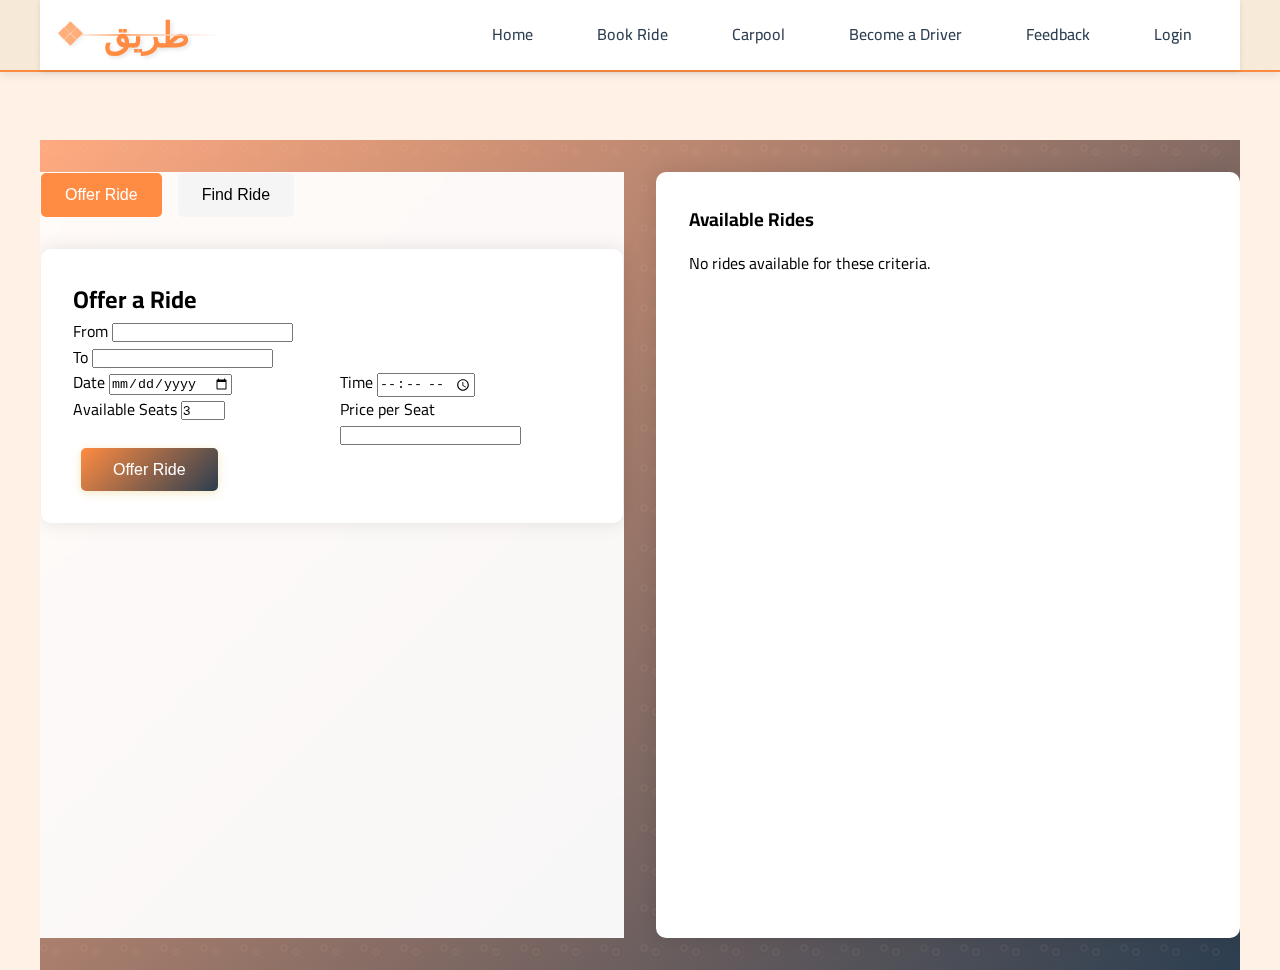
<file: pages/carpool.html>
<!DOCTYPE html>
<html lang="en">
<head>
    <meta charset="UTF-8">
    <meta name="viewport" content="width=device-width, initial-scale=1.0">
    <title>Carpool - طريق</title>
    <link rel="stylesheet" href="../styles/main.css">
    <link rel="stylesheet" href="../styles/header.css">
    <link rel="stylesheet" href="../styles/carpool.css">
    <link rel="stylesheet" href="../styles/shared-backgrounds.css">
</head>
<body>
    <div id="header-placeholder"></div>

    <div class="carpool-container arabic-pattern-bg">
        <div class="carpool-options">
            <div class="tab-buttons">
                <button class="tab-btn active" data-tab="offer">Offer Ride</button>
                <button class="tab-btn" data-tab="find">Find Ride</button>
            </div>

            <div class="tab-content active" id="offer">
                <form id="offerRideForm" class="ride-form">
                    <h2>Offer a Ride</h2>
                    <div class="form-group">
                        <label for="departure">From</label>
                        <input type="text" id="departure" required>
                    </div>
                    <div class="form-group">
                        <label for="destination">To</label>
                        <input type="text" id="destination" required>
                    </div>
                    <div class="form-row">
                        <div class="form-group">
                            <label for="date">Date</label>
                            <input type="date" id="date" required>
                        </div>
                        <div class="form-group">
                            <label for="time">Time</label>
                            <input type="time" id="time" required>
                        </div>
                    </div>
                    <div class="form-row">
                        <div class="form-group">
                            <label for="seats">Available Seats</label>
                            <input type="number" id="seats" min="1" max="6" value="3" required>
                        </div>
                        <div class="form-group">
                            <label for="pricePerSeat">Price per Seat</label>
                            <input type="number" id="pricePerSeat" min="1" step="0.5" required>
                        </div>
                    </div>
                    <button type="submit" class="btn primary">Offer Ride</button>
                </form>
            </div>

            <div class="tab-content" id="find">
                <form id="findRideForm" class="ride-form">
                    <h2>Find a Ride</h2>
                    <div class="form-group">
                        <label for="searchFrom">From</label>
                        <input type="text" id="searchFrom" required>
                    </div>
                    <div class="form-group">
                        <label for="searchTo">To</label>
                        <input type="text" id="searchTo" required>
                    </div>
                    <div class="form-group">
                        <label for="searchDate">Date</label>
                        <input type="date" id="searchDate" required>
                    </div>
                    <button type="submit" class="btn primary">Search Rides</button>
                </form>
            </div>
        </div>

        <div class="available-rides">
            <h3>Available Rides</h3>
            <div id="ridesList" class="rides-list">
                <!-- Rides will be populated here -->
            </div>
        </div>
    </div>

    <script src="../js/carpool.js"></script>
    <script src="../js/header-loader.js"></script>
</body>
</html>
</file>
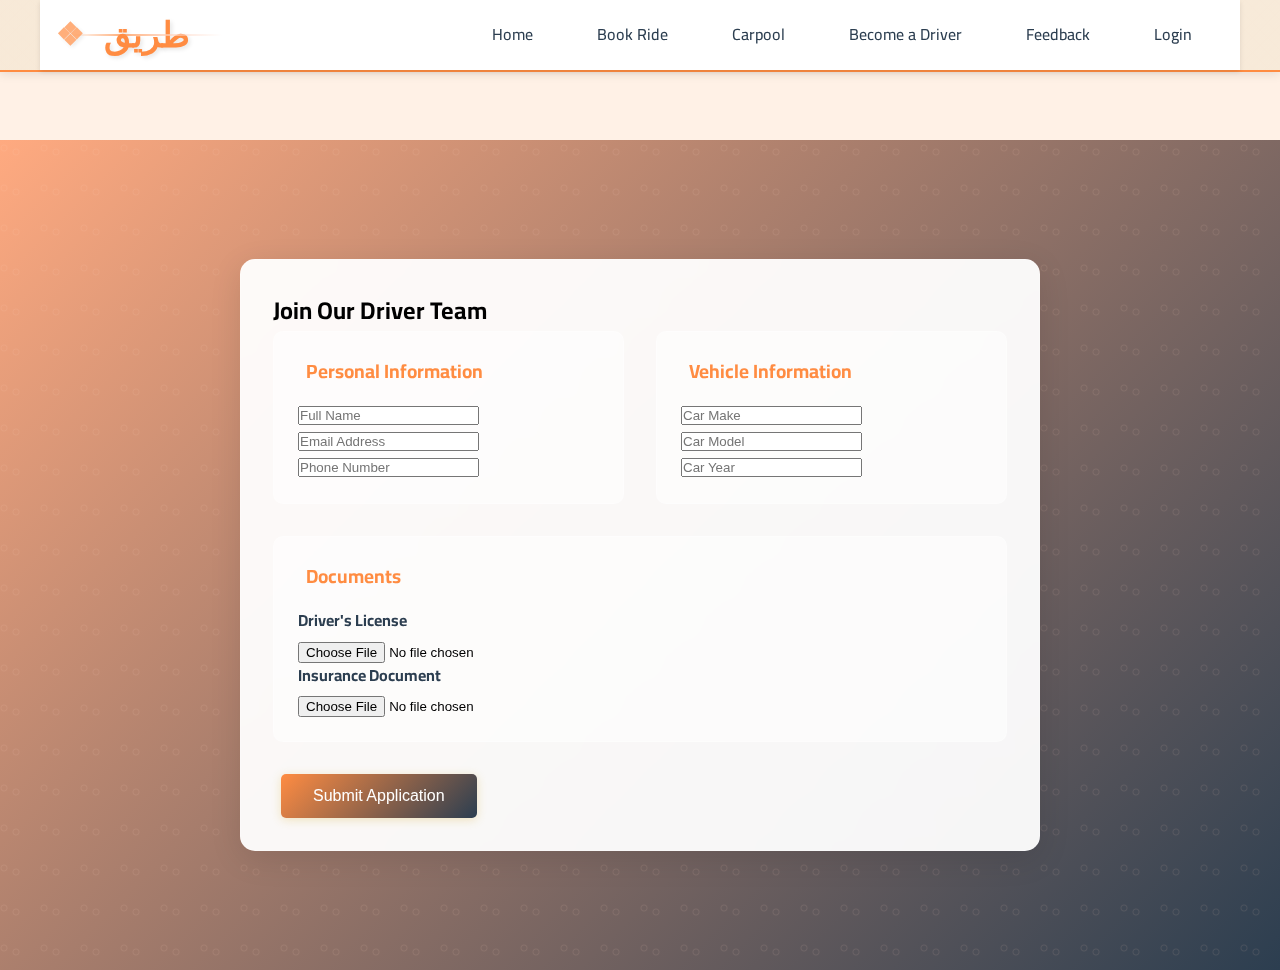
<file: pages/driver-signup.html>
<!DOCTYPE html>
<html lang="en">
<head>
    <meta charset="UTF-8">
    <meta name="viewport" content="width=device-width, initial-scale=1.0">
    <title>Become a Driver - طريق</title>
    <link rel="stylesheet" href="../styles/main.css">
    <link rel="stylesheet" href="../styles/header.css">
    <link rel="stylesheet" href="../styles/driver-signup.css">
    <link rel="stylesheet" href="../styles/shared-backgrounds.css">
</head>
<body>
    <div id="header-placeholder"></div>
    <div class="driver-signup-container arabic-pattern-bg">
        <div class="driver-signup-form">
            <h2>Join Our Driver Team</h2>
            <form id="driver-form">
                <div class="form-sections">
                    <div class="form-section">
                        <h3><i class="fas fa-user"></i> Personal Information</h3>
                        <div class="form-group">
                            <input type="text" id="fullname" placeholder="Full Name" required>
                        </div>
                        <div class="form-group">
                            <input type="email" id="email" placeholder="Email Address" required>
                        </div>
                        <div class="form-group">
                            <input type="tel" id="phone" placeholder="Phone Number" required>
                        </div>
                    </div>

                    <div class="form-section">
                        <h3><i class="fas fa-car"></i> Vehicle Information</h3>
                        <div class="form-group">
                            <input type="text" id="car-make" placeholder="Car Make" required>
                        </div>
                        <div class="form-group">
                            <input type="text" id="car-model" placeholder="Car Model" required>
                        </div>
                        <div class="form-group">
                            <input type="text" id="car-year" placeholder="Car Year" required>
                        </div>
                    </div>

                    <div class="form-section">
                        <h3><i class="fas fa-id-card"></i> Documents</h3>
                        <div class="form-group file-upload">
                            <label for="license">Driver's License</label>
                            <input type="file" id="license" accept="image/*" required>
                        </div>
                        <div class="form-group file-upload">
                            <label for="insurance">Insurance Document</label>
                            <input type="file" id="insurance" accept="image/*" required>
                        </div>
                    </div>
                </div>

                <button type="submit" class="btn primary">Submit Application</button>
            </form>
        </div>
    </div>
    <script src="../js/header-loader.js"></script>
</body>
</html>
</file>
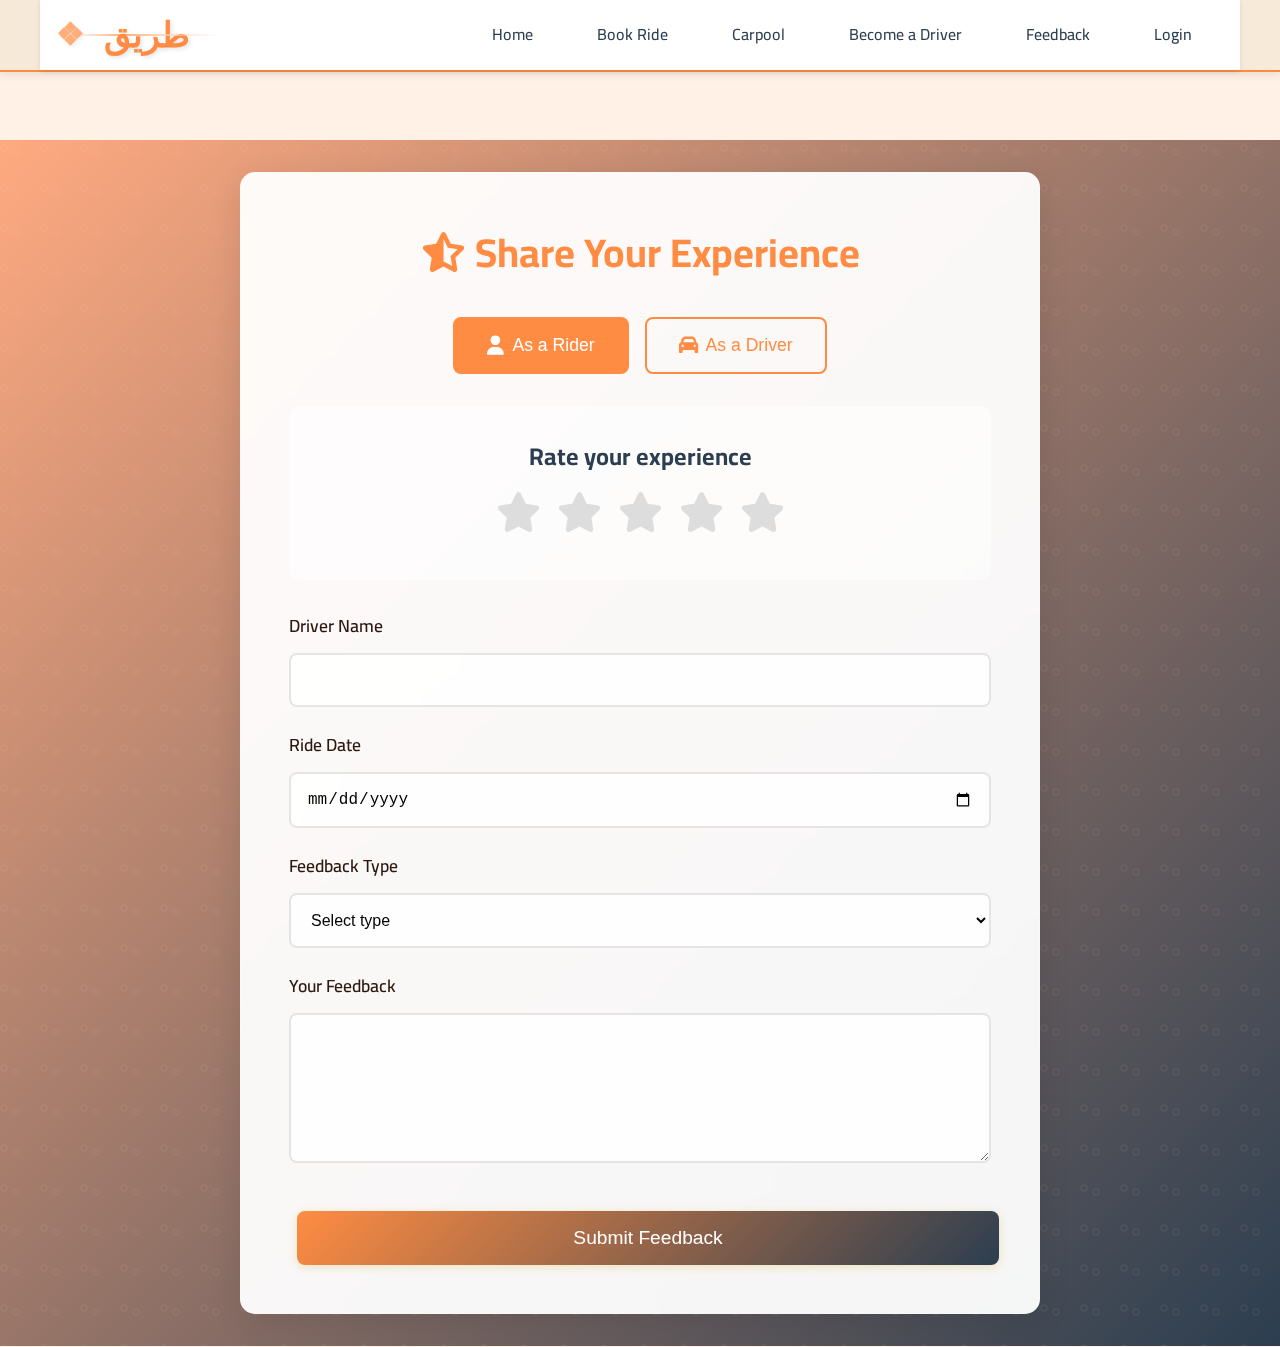
<file: pages/feedback.html>
<!DOCTYPE html>
<html lang="en">
<head>
    <meta charset="UTF-8">
    <meta name="viewport" content="width=device-width, initial-scale=1.0">
    <title>Feedback - طريق</title>
    <link rel="stylesheet" href="../styles/main.css">
    <link rel="stylesheet" href="../styles/header.css">
    <link rel="stylesheet" href="../styles/feedback.css">
    <link rel="stylesheet" href="../styles/shared-backgrounds.css">
    <link rel="stylesheet" href="https://cdnjs.cloudflare.com/ajax/libs/font-awesome/6.4.0/css/all.min.css">
</head>
<body>
    <div id="header-placeholder"></div>

    <div class="feedback-container arabic-pattern-bg">
        <div class="feedback-form">
            <h2><i class="fas fa-star-half-alt"></i> Share Your Experience</h2>
            
            <!-- Add feedback type selector -->
            <div class="feedback-type-selector">
                <button type="button" class="feedback-switch active" data-type="rider">
                    <i class="fas fa-user"></i> As a Rider
                </button>
                <button type="button" class="feedback-switch" data-type="driver">
                    <i class="fas fa-car"></i> As a Driver
                </button>
            </div>

            <form id="feedbackForm">
                <div class="rating-section">
                    <h3>Rate your experience</h3>
                    <div class="star-rating">
                        <i class="fas fa-star" data-rating="1"></i>
                        <i class="fas fa-star" data-rating="2"></i>
                        <i class="fas fa-star" data-rating="3"></i>
                        <i class="fas fa-star" data-rating="4"></i>
                        <i class="fas fa-star" data-rating="5"></i>
                    </div>
                </div>

                <div id="rider-fields" class="feedback-fields active">
                    <div class="form-group">
                        <label for="driverName">Driver Name</label>
                        <input type="text" id="driverName" name="driverName">
                    </div>
                    <div class="form-group">
                        <label for="rideDate">Ride Date</label>
                        <input type="date" id="rideDate" name="rideDate" required>
                    </div>
                </div>

                <div id="driver-fields" class="feedback-fields">
                    <div class="form-group">
                        <label for="passengerName">Passenger Name</label>
                        <input type="text" id="passengerName" name="passengerName">
                    </div>
                    <div class="form-group">
                        <label for="tripDate">Trip Date</label>
                        <input type="date" id="tripDate" name="tripDate" required>
                    </div>
                </div>

                <div class="form-group">
                    <label for="feedbackType">Feedback Type</label>
                    <select id="feedbackType" name="feedbackType" required>
                        <option value="">Select type</option>
                        <option value="compliment">Compliment</option>
                        <option value="suggestion">Suggestion</option>
                        <option value="complaint">Complaint</option>
                    </select>
                </div>

                <div class="form-group">
                    <label for="message">Your Feedback</label>
                    <textarea id="message" name="message" rows="5" required></textarea>
                </div>

                <button type="submit" class="btn primary">Submit Feedback</button>
            </form>
        </div>
    </div>

    <script src="../js/header-loader.js"></script>
    <script src="../js/feedback.js"></script>
    <script>
        fetch('../components/header.html')
            .then(response => response.text())
            .then(data => {
                document.getElementById('header-placeholder').innerHTML = data;
            });
    </script>
</body>
</html>
</file>
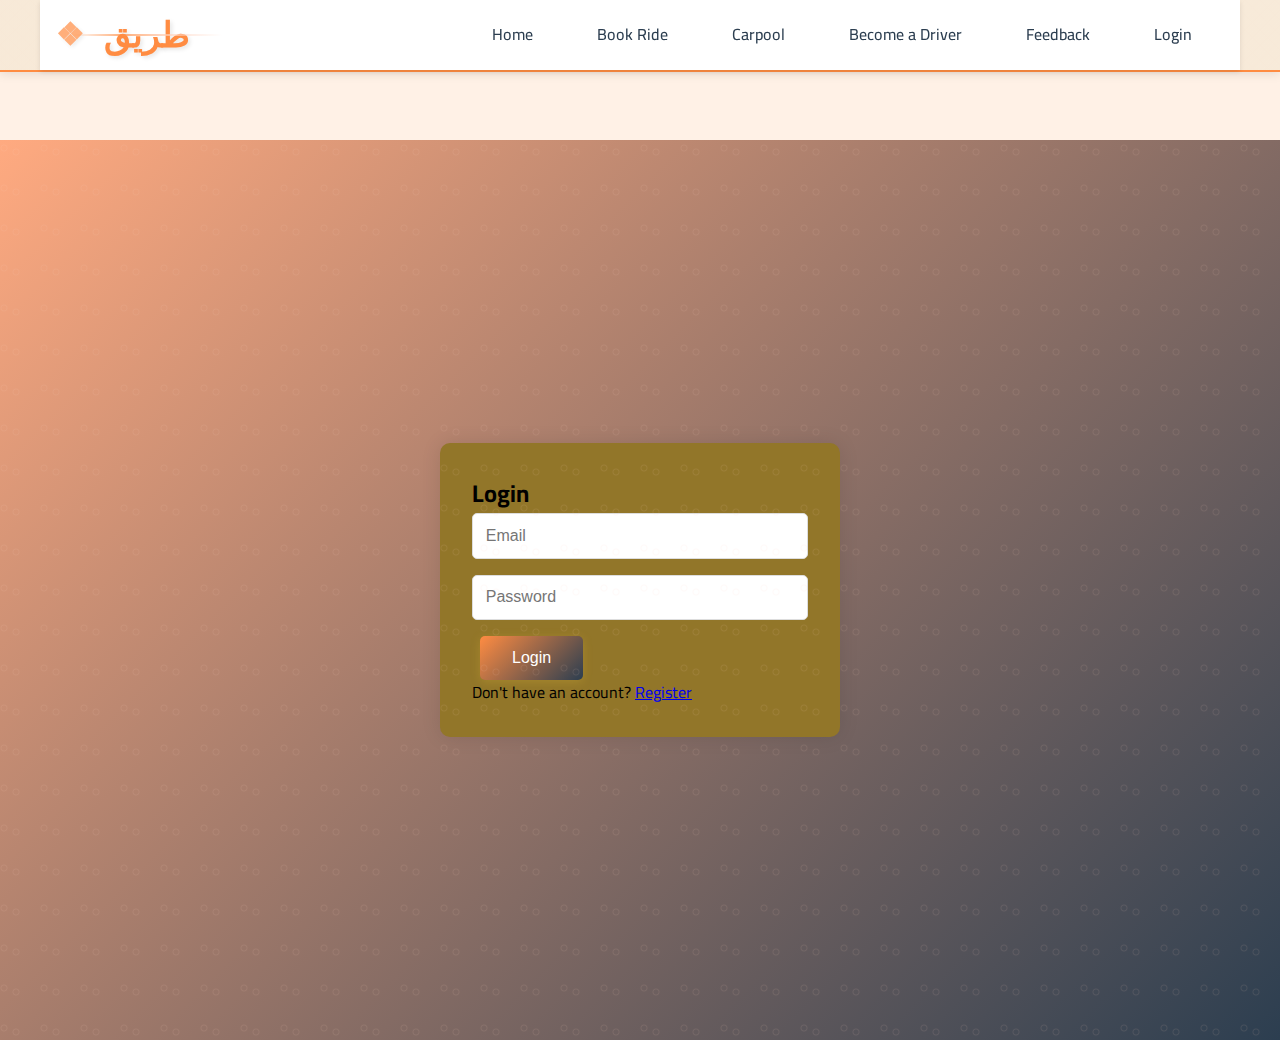
<file: pages/login.html>
<!DOCTYPE html>
<html lang="en">
<head>
    <meta charset="UTF-8">
    <meta name="viewport" content="width=device-width, initial-scale=1.0">
    <title>Login - طريق</title>
    <link rel="stylesheet" href="../styles/main.css">
    <link rel="stylesheet" href="../styles/auth.css">
    <link rel="stylesheet" href="../styles/shared-backgrounds.css">
    <link rel="stylesheet" href="../styles/header.css">
</head>
<body>
    <div id="header-placeholder"></div>
    <div class="auth-container arabic-pattern-bg">
        <div class="auth-box">
            <h2>Login</h2>
            <form id="login-form">
                <div class="form-group">
                    <input type="email" placeholder="Email" required>
                </div>
                <div class="form-group">
                    <input type="password" placeholder="Password" required>
                </div>
                <button type="submit" class="btn primary">Login</button>
            </form>
            <p>Don't have an account? <a href="register.html">Register</a></p>
        </div>
    </div>
    <script src="../js/header-loader.js"></script>
</body>
</html>
</file>
<file: styles/main.css>
@import url('https://fonts.googleapis.com/css2?family=Amiri:wght@400;700&family=Aref+Ruqaa:wght@400;700&family=Cairo:wght@400;700&display=swap');

:root {
    --primary-color: #ff8c42;      /* Orange */
    --secondary-color: #ffbd9b;     /* Light Orange */
    --accent-color: #ffd5c2;        /* Very Light Orange/Peach */
    --text-color: #2c1810;          /* Dark Brown - keeping for contrast */
    --desert-light: #fff1e6;        /* Orange-White */
    --desert-dark: #ffaa80;         /* Darker Orange */
    --arabic-font: 'Arial', sans-serif; /* Updated Arabic font */
    --body-font: 'Cairo', 'Amiri', serif;
}

* {
    margin: 0;
    padding: 0;
    box-sizing: border-box;
}

body {
    opacity: 1;
    visibility: visible !important;
    min-height: 100vh;
    background: var(--desert-light);
    font-family: var(--body-font);
    line-height: 1.6;
}

main {
    min-height: 100vh;
    opacity: 1;
    visibility: visible;
    transition: opacity 0.3s ease;
    padding-top: 70px; /* Space for fixed header */
    display: block !important;
}

.content-ready {
    opacity: 1 !important;
}

nav {
    position: relative;
    z-index: 2;
    display: flex;
    justify-content: space-between;
    align-items: center;
    padding: 1rem 2rem;
    background-color: white;
    box-shadow: 0 2px 5px rgba(0,0,0,0.1);
}

.logo a {
    font-family: var(--arabic-font);
    font-size: 2.2rem;
    font-weight: 700;
    color: var(--primary-color);
    text-decoration: none;
    letter-spacing: 1px;
}

nav ul {
    display: flex;
    list-style: none;
}

nav ul li a {
    padding: 0.5rem 1rem;
    text-decoration: none;
    color: var(--secondary-color);
}

.particles-container {
    position: fixed;
    top: 70px; /* Start below header */
    left: 0;
    width: 100%;
    height: calc(100% - 70px);
    z-index: 0;
    background-color: var(--secondary-color);
}

.hero {
    background: linear-gradient(135deg, 
        var(--desert-dark) 0%,
        var(--secondary-color) 100%
    );
    position: relative;
    overflow: hidden;
    z-index: 1;
    padding-top: 60px; /* Add padding to prevent content from hiding under header */
    min-height: calc(100vh - 70px); /* Adjust for header height */
    margin-top: -70px; /* Compensate for header space */
    display: flex;
    flex-direction: column;
    justify-content: center;
    align-items: center;
    text-align: center;
    color: white;
}

.hero::before {
    content: '';
    position: absolute;
    top: 0;
    left: 0;
    right: 0;
    bottom: 0;
    background: 
        radial-gradient(circle at 10% 20%, transparent 0, transparent 2px, var(--accent-color) 3px, transparent 4px) 0 0/40px 40px,
        radial-gradient(circle at 90% 80%, transparent 0, transparent 2px, var(--accent-color) 3px, transparent 4px) 20px 20px/40px 40px;
    opacity: 0.1;
    pointer-events: none;
}

.hero h1 {
    font-family: var(--arabic-font);
    font-size: 3rem;
    margin-bottom: 1rem;
}

.hero-subtitle {
    font-size: 1.5rem;
    margin-bottom: 2rem;
    animation: fadeIn 1s ease-in;
}

.cta-buttons {
    margin-top: 2rem;
}

.btn {
    padding: 0.8rem 2rem;
    margin: 0 0.5rem;
    border: none;
    border-radius: 5px;
    cursor: pointer;
    font-size: 1rem;
}

.btn.primary {
    background: linear-gradient(135deg, var(--primary-color), var(--secondary-color));
    border: none;
    box-shadow: 0 2px 10px rgba(212, 175, 55, 0.3);
    color: white;
}

.btn.secondary {
    background-color: transparent;
    border: 2px solid var(--primary-color);
    color: var(--primary-color);
}

.features {
    display: flex;
    gap: 2rem;
    margin: 2rem 0;
}

.feature-item {
    display: flex;
    flex-direction: column;
    align-items: center;
    color: white;
    animation: slideUp 0.8s ease-out;
}

/* Add new background sections */
.travel-bg-section {
    position: relative;
    padding: 4rem 0;
    background-color: var(--desert-light);
    background-attachment: fixed;
    background-position: center;
    background-size: cover;
    color: rgb(216, 192, 113);
    text-align: center;
}

.travel-bg-section::before {
    content: '۞';
    font-size: 3rem;
    color: var(--accent-color);
    opacity: 0.2;
    position: absolute;
    top: 20px;
    left: 50%;
    transform: translateX(-50%);
}

.bg-city { 
    background: linear-gradient(45deg,
        var(--desert-dark) 0%,
        var(--accent-color) 100%
    );
    position: relative;
}

.bg-city::before {
    content: '';
    position: absolute;
    top: 0;
    left: 0;
    right: 0;
    bottom: 0;
    background: repeating-linear-gradient(
        45deg,
        transparent,
        transparent 10px,
        rgba(255,255,255,0.1) 10px,
        rgba(255,255,255,0.1) 20px
    );
}

.bg-night { 
    background: linear-gradient(to right,
        var(--primary-color) 0%,
        var(--secondary-color) 100%
    );
    position: relative;
}

.bg-night::before {
    content: '';
    position: absolute;
    top: 0;
    left: 0;
    right: 0;
    bottom: 0;
    background-image: 
        radial-gradient(white 1px, transparent 1px),
        radial-gradient(white 1px, transparent 1px);
    background-position: 0 0, 25px 25px;
    background-size: 50px 50px;
    opacity: 0.1;
}

.bg-road { 
    background: linear-gradient(90deg,
        var(--accent-color) 0%,
        var(--primary-color) 100%
    );
    position: relative;
}

.bg-road::before {
    content: '';
    position: absolute;
    top: 0;
    left: 0;
    right: 0;
    bottom: 0;
    background: repeating-linear-gradient(
        90deg,
        transparent,
        transparent 40px,
        rgba(255,255,255,0.2) 40px,
        rgba(255,255,255,0.2) 60px
    );
}

.parallax-section {
    height: 400px;
    background-attachment: fixed;
    background-position: center;
    background-repeat: no-repeat;
    background-size: cover;
}

.parallax-section .content {
    text-align: center;
    padding: 2rem;
    background: rgba(0, 0, 0, 0.5);
    border-radius: 15px;
    border: 2px solid var(--primary-color);
}

.parallax-section .content h2 {
    font-family: 'Noto Kufi Arabic', 'Amiri', serif;
    font-size: 4rem;
    color: var(--desert-light);
    text-shadow: 2px 2px 4px rgba(0, 0, 0, 0.5);
    margin-bottom: 1rem;
    letter-spacing: 2px;
}

.parallax-section .content p {
    font-family: 'Noto Kufi Arabic', 'Amiri', serif;
    font-size: 2rem;
    color: var(--desert-light);
    text-shadow: 1px 1px 3px rgba(0, 0, 0, 0.5);
    margin-top: 1rem;
}

/* Add decorative dividers */
.section-divider {
    height: 30px;
    position: relative;
    background: var(--desert-light);
    overflow: hidden;
}

.section-divider::after {
    content: '✽ ❈ ✽';
    position: absolute;
    left: 50%;
    top: 50%;
    transform: translate(-50%, -50%);
    color: var(--accent-color);
    font-size: 1.2rem;
    opacity: 0.5;
}

/* Add animation for background transitions */
.bg-transition {
    transition: background-image 0.5s ease-in-out;
}

/* Arabic pattern background for sections */
.arabic-frame {
    position: relative;
    padding: 2rem;
}

.arabic-frame::before {
    content: '';
    position: absolute;
    top: 0;
    left: 0;
    right: 0;
    bottom: 0;
    background: 
        linear-gradient(45deg, transparent 49%, var(--primary-color) 49%, var(--primary-color) 51%, transparent 51%) 0 0/20px 20px,
        linear-gradient(-45deg, transparent 49%, var(--primary-color) 49%, var(--primary-color) 51%, transparent 51%) 0 0/20px 20px;
    opacity: 0.1;
    pointer-events: none;
}

/* Page Transitions */
.page-transition {
    animation: fadeSlide 0.5s ease-in-out;
}

@keyframes fadeSlide {
    from {
        opacity: 0;
        transform: translateX(20px);
    }
    to {
        opacity: 1;
        transform: translateX(0);
    }
}

/* Add decorative elements */
.arabic-decoration {
    font-family: 'Noto Kufi Arabic', 'Amiri', 'Arabic Typesetting', serif;
    font-size: 6rem;
    color: var(--primary-color);
    text-shadow: 
        2px 2px 0 var(--desert-dark),
        4px 4px 0 rgba(0, 0, 0, 0.2),
        0 0 15px rgba(139, 69, 19, 0.3);
    position: relative;
    display: inline-block;
    padding: 0 2rem;
    margin: 2rem 0;
}

.arabic-decoration::before,
.arabic-decoration::after {
    content: '❖';
    position: absolute;
    top: 50%;
    transform: translateY(-50%);
    font-size: 2rem;
    color: var(--primary-color);
    opacity: 0.7;
}

.arabic-decoration::before {
    left: -1rem;
}

.arabic-decoration::after {
    right: -1rem;
}

.initial-loader h1 {
    font-family: 'Noto Kufi Arabic', 'Amiri', serif !important;
    font-size: 4.5rem !important;
    color: var(--primary-color) !important;
    text-shadow: 
        2px 2px 0 var(--desert-dark),
        4px 4px 0 rgba(0, 0, 0, 0.2),
        0 0 15px rgba(139, 69, 19, 0.3) !important;
    letter-spacing: 0.1em;
}

/* Responsive Design */
@media (max-width: 768px) {
    nav {
        padding: 0.5rem;
    }

    nav ul {
        display: none;
        position: fixed;
        top: 60px;
        left: 0;
        width: 100%;
        background: white;
        flex-direction: column;
        box-shadow: 0 2px 5px rgba(0,0,0,0.1);
    }

    nav ul.active {
        display: flex;
    }

    nav ul li {
        width: 100%;
        text-align: center;
        padding: 1rem 0;
        border-bottom: 1px solid #eee;
    }

    .hamburger {
        display: block;
    }

    .hero {
        padding-top: 40px;
        min-height: calc(100vh - 60px);
    }

    .particles-container {
        top: 60px;
        height: calc(100% - 60px);
    }

    .hero h1 {
        font-size: 2rem;
    }

    .features {
        flex-direction: column;
        gap: 1rem;
    }
}

@keyframes fadeIn {
    from { opacity: 0; }
    to { opacity: 1; }
}

@keyframes slideUp {
    from { 
        transform: translateY(20px);
        opacity: 0;
    }
    to {
        transform: translateY(0);
        opacity: 1;
    }
}

.loaded {
    opacity: 1;
    visibility: visible;
    transition: opacity 0.3s ease;
}
</file>
<file: styles/header.css>
.site-header {
    position: fixed;
    top: 0;
    left: 0;
    right: 0;
    z-index: 9999;
    background: linear-gradient(to right, rgba(247, 233, 215, 0.98), rgba(247, 233, 215, 0.95));
    border-bottom: 2px solid var(--primary-color);
    box-shadow: 0 2px 10px rgba(0,0,0,0.1);
    min-height: 70px;
    background-color: #ffffff;
    opacity: 1 !important;
    visibility: visible !important;
    transition: opacity 0.3s ease;
    width: 100%;
}

.site-header::before {
    content: '';
    position: absolute;
    top: 0;
    left: 0;
    right: 0;
    bottom: 0;
    background: 
        linear-gradient(45deg, transparent 48%, var(--accent-color) 48%, var(--accent-color) 52%, transparent 52%) 0 0/15px 15px,
        linear-gradient(-45deg, transparent 48%, var(--accent-color) 48%, var(--accent-color) 52%, transparent 52%) 0 0/15px 15px;
    opacity: 0.03;
    pointer-events: none;
}

.site-header nav {
    max-width: 1200px;
    margin: 0 auto;
    padding: 0 2rem;
    height: 70px;
    display: flex;
    justify-content: space-between;
    align-items: center;
    opacity: 1 !important;
    visibility: visible !important;
}

/* Update logo styles */
.logo a {
    font-family: var(--arabic-font);
    font-size: 2.2rem;
    font-weight: 700;
    color: var(--primary-color);
    text-shadow: 2px 2px 4px rgba(0,0,0,0.1);
    text-decoration: none;
    display: block;
    transition: all 0.3s ease;
    position: relative;
}

.logo a::after {
    content: '';
    position: absolute;
    bottom: -5px;
    left: 0;
    right: 0;
    height: 2px;
    background: linear-gradient(
        to right,
        transparent,
        var(--primary-color),
        var(--accent-color),
        transparent
    );
}

.logo a:hover {
    color: var(--accent-color);
}

/* Update navigation links */
.nav-links {
    display: flex;
    gap: 2rem;
    margin: 0;
    padding: 0;
    list-style: none;
    visibility: visible;
    opacity: 1;
}

.nav-links a {
    font-family: var(--body-font);
    color: var(--secondary-color);
    text-decoration: none;
    font-weight: 500;
    padding: 0.5rem 1rem;
    border-radius: 4px;
    transition: all 0.3s ease;
    position: relative;
    overflow: visible;
    opacity: 1;
    visibility: visible;
    display: block;
    font-size: 16px;
}

.nav-links a::before {
    content: '•';
    color: var(--accent-color);
    position: absolute;
    left: -10px;
    opacity: 0;
    transition: all 0.3s ease;
}

.nav-links a:hover::before,
.nav-links a.active::before {
    left: 5px;
    opacity: 1;
}

.nav-links a:hover,
.nav-links a.active {
    color: var(--primary-color);
    background: rgba(46, 204, 113, 0.1);
}

/* Adjust main content spacing */
body {
    padding-top: 70px;
}

main {
    margin-top: 0;
}

/* Mobile menu button */
.hamburger {
    display: none;
    flex-direction: column;
    gap: 5px;
    cursor: pointer;
    padding: 10px;
    z-index: 1000;
}

.hamburger span {
    display: block;
    width: 25px;
    height: 2px;
    background: var(--secondary-color);
    transition: all 0.3s ease;
}

/* Mobile styles */
@media (max-width: 768px) {
    .hamburger {
        display: flex;
    }

    .nav-links {
        display: none;
        position: absolute;
        top: 70px;
        left: 0;
        right: 0;
        background: white;
        flex-direction: column;
        gap: 0;
        box-shadow: 0 2px 5px rgba(0,0,0,0.1);
    }

    .nav-links.active {
        display: flex;
    }

    .nav-links li {
        width: 100%;
    }

    .nav-links a {
        display: block;
        padding: 1rem 2rem;
        border-radius: 0;
    }

    /* Hamburger animation */
    .hamburger.active span:nth-child(1) {
        transform: rotate(45deg) translate(5px, 5px);
    }

    .hamburger.active span:nth-child(2) {
        opacity: 0;
    }

    .hamburger.active span:nth-child(3) {
        transform: rotate(-45deg) translate(5px, -5px);
    }
}

/* Fix for header placeholder */
#header-placeholder {
    position: fixed;
    top: 0;
    left: 0;
    right: 0;
    z-index: 1000;
    height: auto;
}

/* Fix any text color contrast issues */
:root {
    --secondary-color: #2c3e50;  /* Darker color for better visibility */
}
</file>
<file: styles/carpool.css>
.carpool-container {
    display: grid;
    grid-template-columns: 1fr 1fr;
    gap: 2rem;
    padding: 2rem;
    max-width: 1200px;
    margin: 0 auto;
    margin-top: 70px;
    min-height: calc(100vh - 70px);
    background: transparent;
    padding-top: 2rem;
    padding-bottom: 2rem;
}

.tab-buttons {
    display: flex;
    gap: 1rem;
    margin-bottom: 2rem;
}

.tab-btn {
    padding: 0.8rem 1.5rem;
    border: none;
    background: #f5f5f5;
    cursor: pointer;
    font-size: 1rem;
    border-radius: 5px;
    transition: all 0.3s ease;
}

.tab-btn.active {
    background: var(--primary-color);
    color: white;
}

.tab-content {
    display: none;
}

.tab-content.active {
    display: block;
}

.ride-form {
    background: white;
    padding: 2rem;
    border-radius: 10px;
    box-shadow: 0 0 20px rgba(0,0,0,0.1);
}

.form-row {
    display: grid;
    grid-template-columns: 1fr 1fr;
    gap: 1rem;
}

.carpool-options, .available-rides {
    background: rgba(255, 255, 255, 0.95);
    backdrop-filter: blur(10px);
    border: 1px solid rgba(255, 255, 255, 0.2);
}

.available-rides {
    background: white;
    padding: 2rem;
    border-radius: 10px;
    box-shadow: 0 0 20px rgba(0,0,0,0.1);
}

.rides-list {
    margin-top: 1rem;
}

.ride-card {
    border: 1px solid #eee;
    padding: 1rem;
    margin-bottom: 1rem;
    border-radius: 5px;
    cursor: pointer;
    transition: all 0.3s ease;
}

.ride-card:hover {
    transform: translateY(-2px);
    box-shadow: 0 2px 10px rgba(0,0,0,0.1);
}

.ride-card .ride-header {
    display: flex;
    justify-content: space-between;
    margin-bottom: 0.5rem;
}

.ride-card .ride-details {
    color: #666;
    font-size: 0.9rem;
}

.ride-card .ride-price {
    color: var(--primary-color);
    font-weight: bold;
}

@media (max-width: 768px) {
    .carpool-container {
        grid-template-columns: 1fr;
    }

    .form-row {
        grid-template-columns: 1fr;
    }
}
</file>
<file: styles/shared-backgrounds.css>
.arabic-pattern-bg {
    position: relative;
    min-height: calc(100vh - 70px);
    margin-top: 70px;
    background: linear-gradient(135deg, 
        var(--desert-dark) 0%,
        var(--secondary-color) 100%
    );
    overflow: hidden;
    padding: 2rem 0;
}

.arabic-pattern-bg::before {
    content: '';
    position: absolute;
    top: 0;
    left: 0;
    right: 0;
    bottom: 0;
    background: 
        radial-gradient(circle at 10% 20%, transparent 0, transparent 2px, var(--accent-color) 3px, transparent 4px) 0 0/40px 40px,
        radial-gradient(circle at 90% 80%, transparent 0, transparent 2px, var(--accent-color) 3px, transparent 4px) 20px 20px/40px 40px;
    opacity: 0.1;
    pointer-events: none;
}

.arabic-decoration-divider {
    height: 30px;
    position: relative;
    background: var(--desert-light);
    overflow: hidden;
}

.arabic-decoration-divider::after {
    content: '✽ ❈ ✽';
    position: absolute;
    left: 50%;
    top: 50%;
    transform: translate(-50%, -50%);
    color: var(--accent-color);
    font-size: 1.2rem;
    opacity: 0.5;
}

/* Add new background helper classes */
.page-bg {
    background-color: var(--desert-light);
    min-height: 100vh;
    position: fixed;
    top: 0;
    left: 0;
    right: 0;
    bottom: 0;
    z-index: -1;
}

.content-wrapper {
    position: relative;
    z-index: 1;
    background: rgba(255, 255, 255, 0.95);
    backdrop-filter: blur(10px);
    border-radius: 15px;
    box-shadow: 0 8px 32px rgba(0, 0, 0, 0.1);
    border: 1px solid rgba(255, 255, 255, 0.2);
    margin: 70px auto 2rem;
    padding: 2rem;
    max-width: 1200px;
}
</file>
<file: styles/driver-signup.css>
.driver-signup-container {
    min-height: calc(100vh - 70px);
    display: flex;
    justify-content: center;
    align-items: center;
    padding: 2rem;
    margin-top: 70px;
    background: linear-gradient(135deg, var(--primary-color), var(--secondary-color));
}

.driver-signup-form {
    background: rgba(255, 255, 255, 0.95);
    backdrop-filter: blur(10px);
    border-radius: 15px;
    padding: 2rem;
    width: 100%;
    max-width: 800px;
    box-shadow: 0 8px 32px rgba(0, 0, 0, 0.1);
    border: 1px solid rgba(255, 255, 255, 0.2);
}

.form-sections {
    display: grid;
    gap: 2rem;
    margin-bottom: 2rem;
}

.form-section {
    background: rgba(255, 255, 255, 0.5);
    padding: 1.5rem;
    border-radius: 10px;
    border: 1px solid rgba(255, 255, 255, 0.3);
}

.form-section h3 {
    color: var(--primary-color);
    margin-bottom: 1rem;
    font-size: 1.2rem;
    display: flex;
    align-items: center;
    gap: 0.5rem;
}

.form-section h3 i {
    color: var(--accent-color);
}

.file-upload {
    display: flex;
    flex-direction: column;
    gap: 0.5rem;
}

.file-upload label {
    color: var(--secondary-color);
    font-weight: bold;
}

@media (min-width: 768px) {
    .form-sections {
        grid-template-columns: repeat(2, 1fr);
    }

    .form-section:last-child {
        grid-column: span 2;
    }
}
</file>
<file: styles/feedback.css>
.feedback-container {
    min-height: calc(100vh - 70px);
    padding: 2rem;
    margin-top: 70px;
    display: flex;
    justify-content: center;
    align-items: center;
}

.feedback-form {
    background: rgba(255, 255, 255, 0.95);
    backdrop-filter: blur(10px);
    padding: 3rem;
    border-radius: 15px;
    box-shadow: 0 8px 32px rgba(0, 0, 0, 0.1);
    width: 100%;
    max-width: 800px;
    border: 1px solid rgba(255, 255, 255, 0.2);
}

.feedback-form h2 {
    color: var(--primary-color);
    font-size: 2.5rem;
    margin-bottom: 2rem;
    text-align: center;
    font-family: var(--body-font);
}

.rating-section {
    background: rgba(255, 255, 255, 0.5);
    padding: 2rem;
    border-radius: 10px;
    margin-bottom: 2rem;
    text-align: center;
}

.rating-section h3 {
    color: var(--secondary-color);
    margin-bottom: 1rem;
    font-size: 1.5rem;
}

.star-rating {
    font-size: 2.5rem;
    color: #ddd;
    cursor: pointer;
    display: flex;
    justify-content: center;
    gap: 1rem;
    margin: 1rem 0;
}

.star-rating i {
    transition: color 0.3s ease, transform 0.2s ease;
}

.star-rating i:hover {
    color: #ffd700;
    transform: scale(1.2);
}

.star-rating i.active {
    color: #ffd700;
}

.feedback-type-selector {
    display: flex;
    justify-content: center;
    gap: 1rem;
    margin-bottom: 2rem;
}

.feedback-switch {
    padding: 1rem 2rem;
    border: 2px solid var(--primary-color);
    background: transparent;
    color: var(--primary-color);
    border-radius: 8px;
    cursor: pointer;
    font-size: 1.1rem;
    transition: all 0.3s ease;
    display: flex;
    align-items: center;
    gap: 0.5rem;
}

.feedback-switch i {
    font-size: 1.2rem;
}

.feedback-switch.active {
    background: var(--primary-color);
    color: white;
}

.feedback-fields {
    display: none;
    animation: fadeIn 0.3s ease;
}

.feedback-fields.active {
    display: block;
}

@keyframes fadeIn {
    from { opacity: 0; }
    to { opacity: 1; }
}

.form-group {
    margin-bottom: 1.5rem;
}

.form-group label {
    display: block;
    margin-bottom: 0.8rem;
    color: var(--text-color);
    font-weight: 600;
    font-size: 1.1rem;
}

.form-group input,
.form-group select,
.form-group textarea {
    width: 100%;
    padding: 1rem;
    border: 2px solid rgba(0, 0, 0, 0.1);
    border-radius: 8px;
    font-size: 1rem;
    transition: border-color 0.3s ease;
    background: rgba(255, 255, 255, 0.9);
}

.form-group input:focus,
.form-group select:focus,
.form-group textarea:focus {
    outline: none;
    border-color: var(--primary-color);
}

.form-group textarea {
    resize: vertical;
    min-height: 150px;
}

.btn.primary {
    width: 100%;
    padding: 1rem;
    font-size: 1.2rem;
    margin-top: 1rem;
    background: linear-gradient(135deg, var(--primary-color), var(--secondary-color));
    color: white;
    border: none;
    border-radius: 8px;
    cursor: pointer;
    transition: transform 0.3s ease, box-shadow 0.3s ease;
}

.btn.primary:hover {
    transform: translateY(-2px);
    box-shadow: 0 5px 15px rgba(0, 0, 0, 0.2);
}

@media (max-width: 768px) {
    .feedback-container {
        padding: 1rem;
        margin-top: 60px;
    }

    .feedback-form {
        padding: 1.5rem;
    }

    .star-rating {
        font-size: 2rem;
        gap: 0.5rem;
    }
}
</file>
<file: styles/auth.css>
.auth-container {
    height: 100vh;
    display: flex;
    justify-content: center;
    align-items: center;
    background: linear-gradient(135deg, var(--primary-color), var(--secondary-color));
}

.auth-box {
    background: rgb(146, 118, 41);
    padding: 2rem;
    border-radius: 10px;
    box-shadow: 0 0 20px rgba(0,0,0,0.1);
    width: 100%;
    max-width: 400px;
}

.form-group {
    margin-bottom: 1rem;
}

.form-group input {
    width: 100%;
    padding: 0.8rem;
    border: 1px solid #ddd;
    border-radius: 5px;
    font-size: 1rem;
}
</file>
